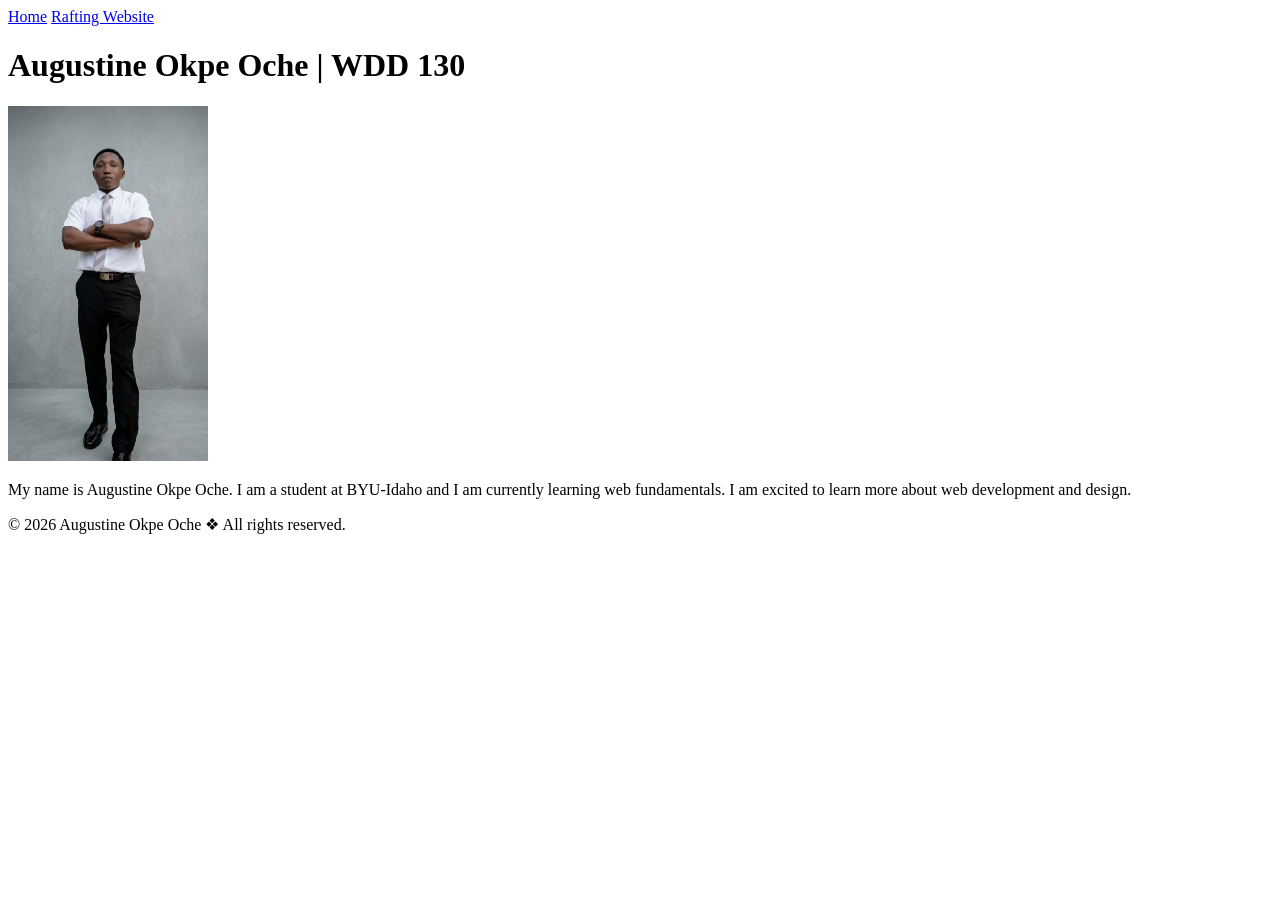
<file: index.html>
<!DOCTYPE html>
<html lang="en">

<head>
    <meta charset="UTF-8">
    <meta name="viewport" content="width=device-width, initial-scale=1">
    <title>Augustine Okpe Oche | WDD 130</title>
</head>

<body>
    <header>
        <nav>
            <a href="#">Home</a>
            <a href="wwr/">Rafting Website</a>
        </nav>
    </header>
    <main>
        <h1>Augustine Okpe Oche | WDD 130</h1>
        <img src="images/profile.jpeg" alt="Augustine profile picture" width="200">
        <p>My name is Augustine Okpe Oche. I am a student at BYU-Idaho and I am currently learning web fundamentals. I am excited to learn more about web development and design.</p>
    </main>
    <footer>
        <p>&copy; 2026 Augustine Okpe Oche &#10070; All rights reserved.</p>
    </footer>
</body>

</html>
</file>
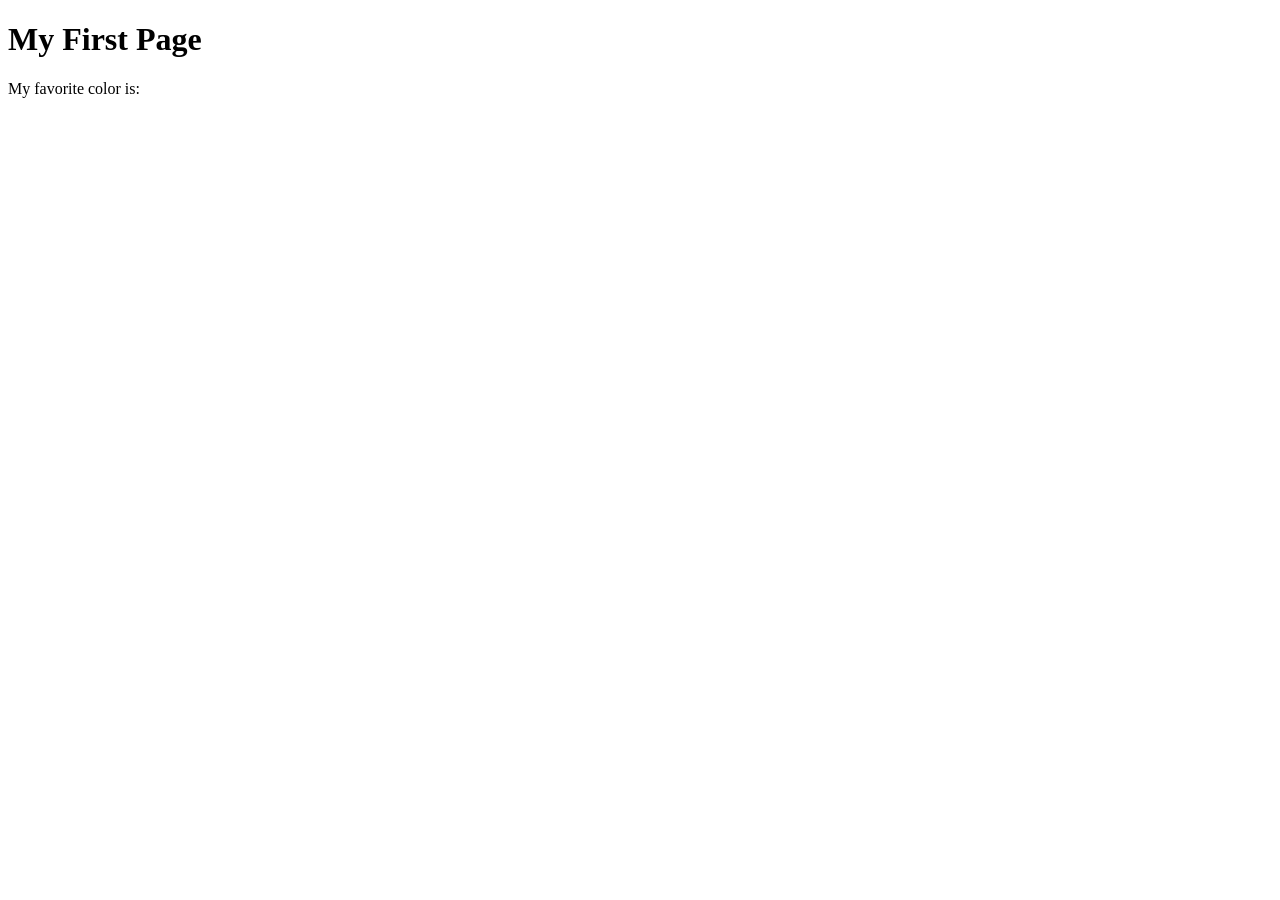
<file: week01/first-page.html>
<!DOCTYPE html>
<html lang="en">

<head>
    <meta charset="UTF-8">
    <meta name="viewport" content="width=device-width, initial-scale=1.0">
    <title>My First Page</title>
</head>

<body>
    <h1>My First Page</h1>
    <p>My favorite color is: </p>
</body>

</html>
</file>
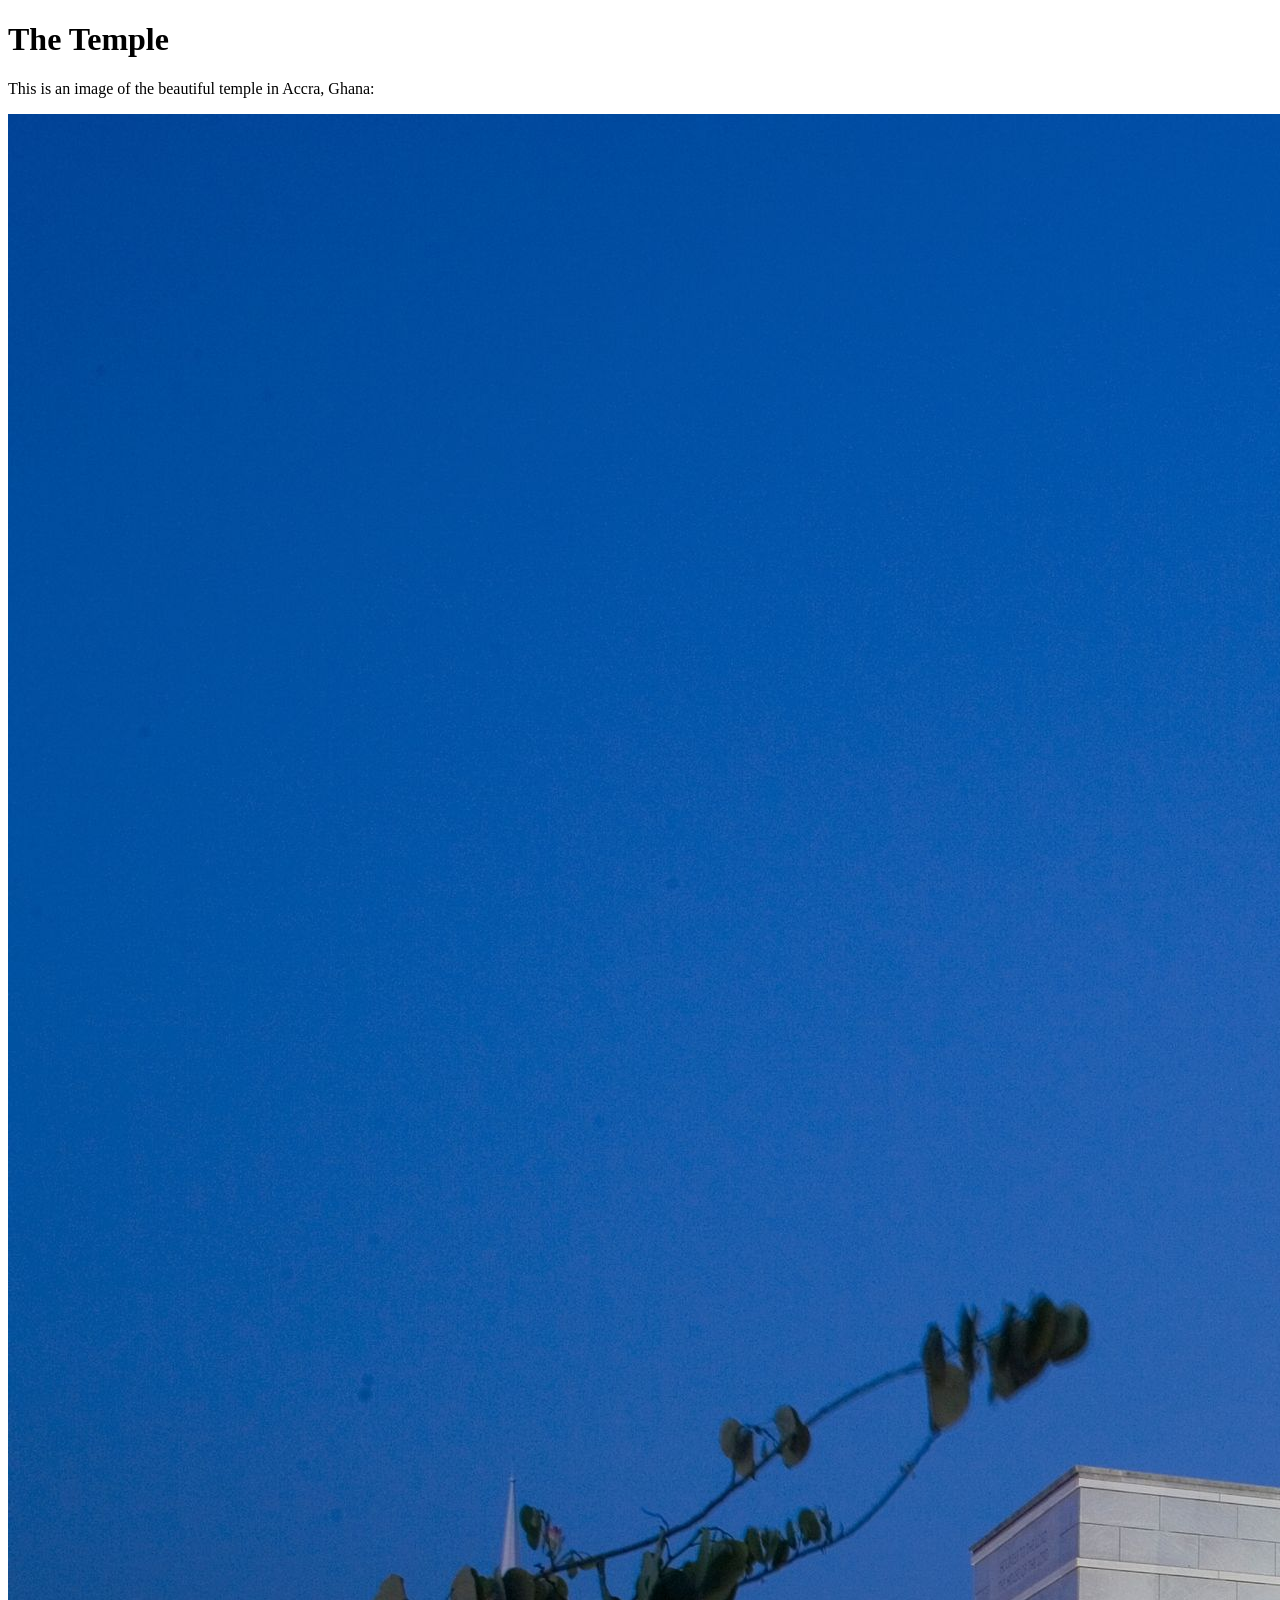
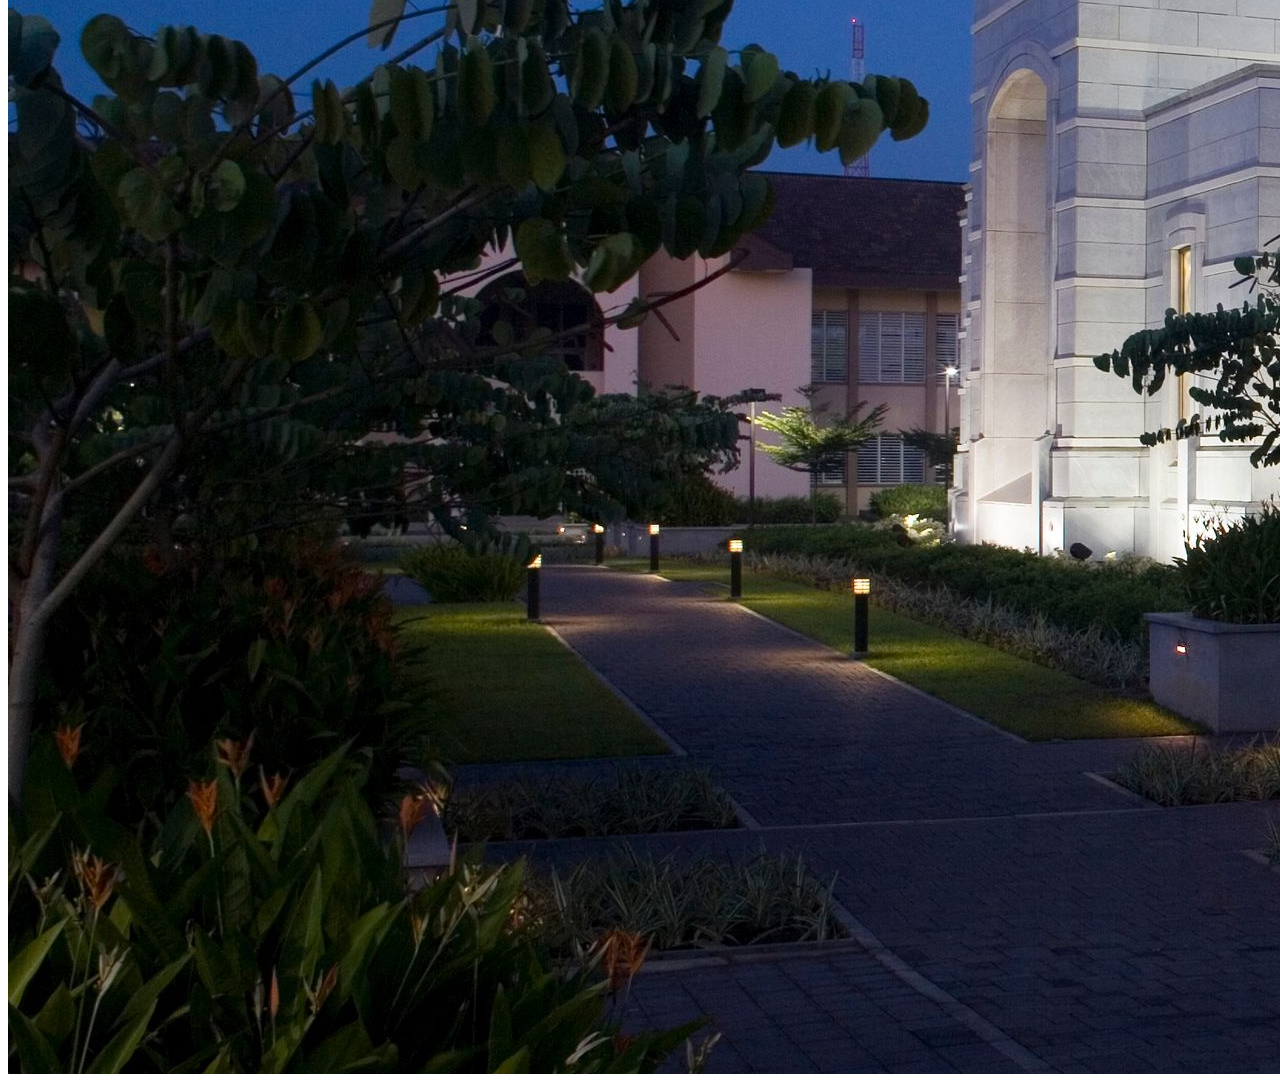
<file: week01/images.html>
<!DOCTYPE html>
<html lang="en">

<head>
    <meta charset="UTF-8">
    <meta name="viewport" content="width=device-width, initial-scale=1.0">
    <title>Temple Image</title>
</head>

<body>
    <h1>The Temple</h1>
    <p>This is an image of the beautiful temple in Accra, Ghana:</p>
    <img src="images/temple-large.jpeg" alt="The Accra Ghana Temple">

</body>

</html>
</file>
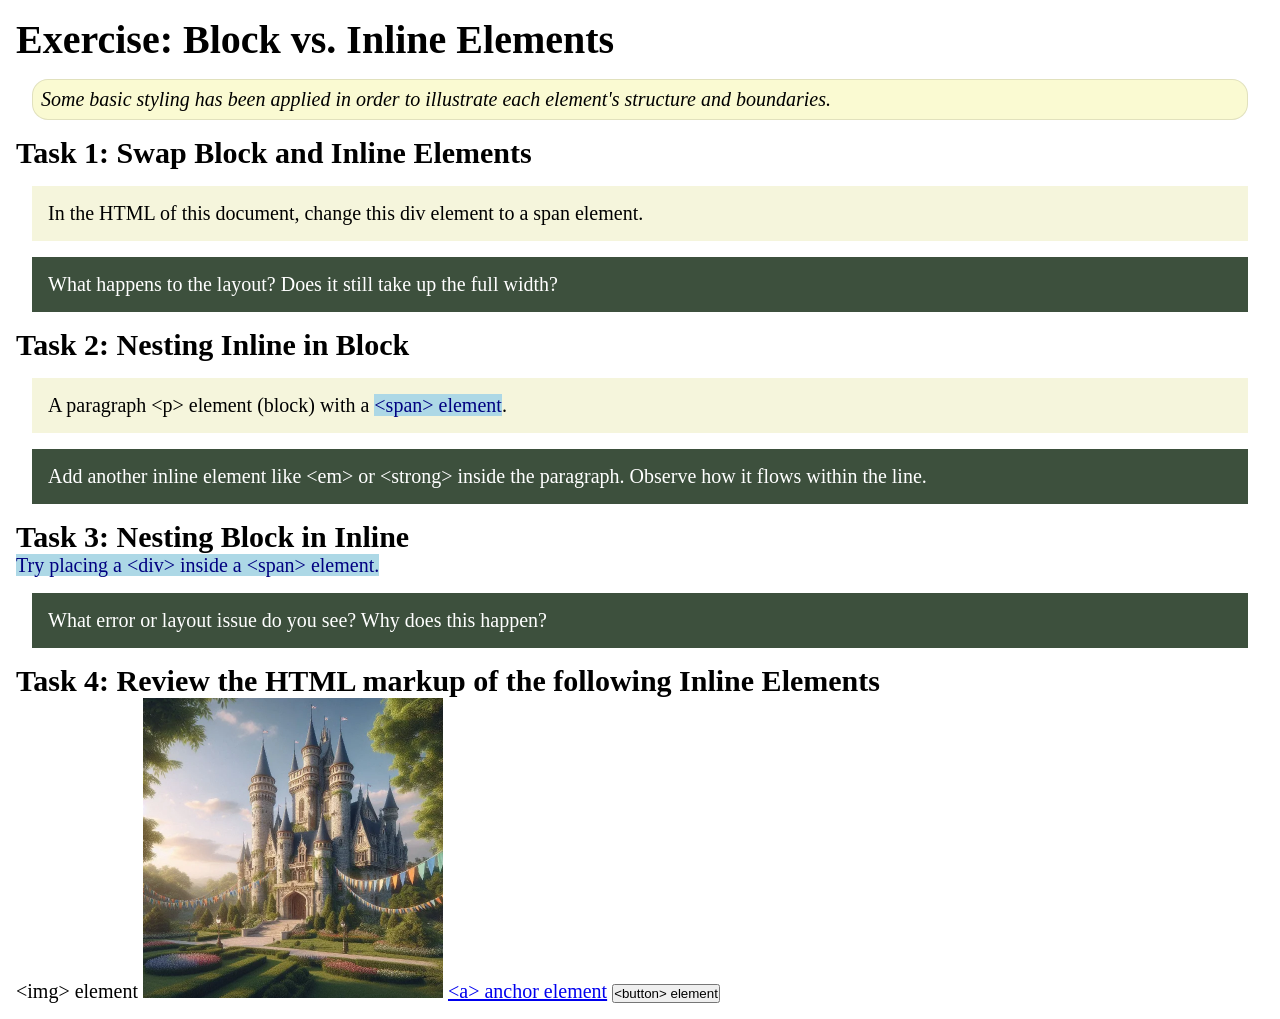
<file: week02/block-vs-inline.html>
<!DOCTYPE html>
<html lang="en">

<head>
    <meta charset="UTF-8">
    <meta name="viewport" content="width=device-width, initial-scale=1.0">
    <title>Exercise: Block vs. Inline Elements</title>
    <link rel="stylesheet" href="styles/block-vs-inline.css">
</head>

<body>
    <main>
        <h1>Exercise: Block vs. Inline Elements</h1>
        <p class="note">Some basic styling has been applied in order to illustrate each element's structure and boundaries.</p>

        <h2>Task 1: Swap Block and Inline Elements</h2>
        <div>In the HTML of this document, change this div element to a span element.</div>

        <p class="question">What happens to the layout? Does it still take up the full width?</p>

        <h2>Task 2: Nesting Inline in Block</h2>
        <p>A paragraph &lt;p&gt; element (block) with a <span>&lt;span&gt; element</span>.</p>
        <p class="question">Add another inline element like &lt;em&gt; or &lt;strong&gt; inside the paragraph. Observe how it flows within the line.</p>

        <h2>Task 3: Nesting Block in Inline</h2>
        <span>Try placing a &lt;div&gt; inside a &lt;span&gt; element.</span>
        <p class="question">What error or layout issue do you see? Why does this happen?</p>

        <h2>Task 4: Review the HTML markup of the following Inline Elements</h2>
        &lt;img&gt; element
        <img src="images/castle.webp" alt="placeholder image (images are inline)" width="300" height="300">
        <a href="https://churchofjesuschrist.org">&lt;a&gt; anchor element</a>
        <button type="button">&lt;button&gt; element</button>
    </main>
</body>

</html>
</file>
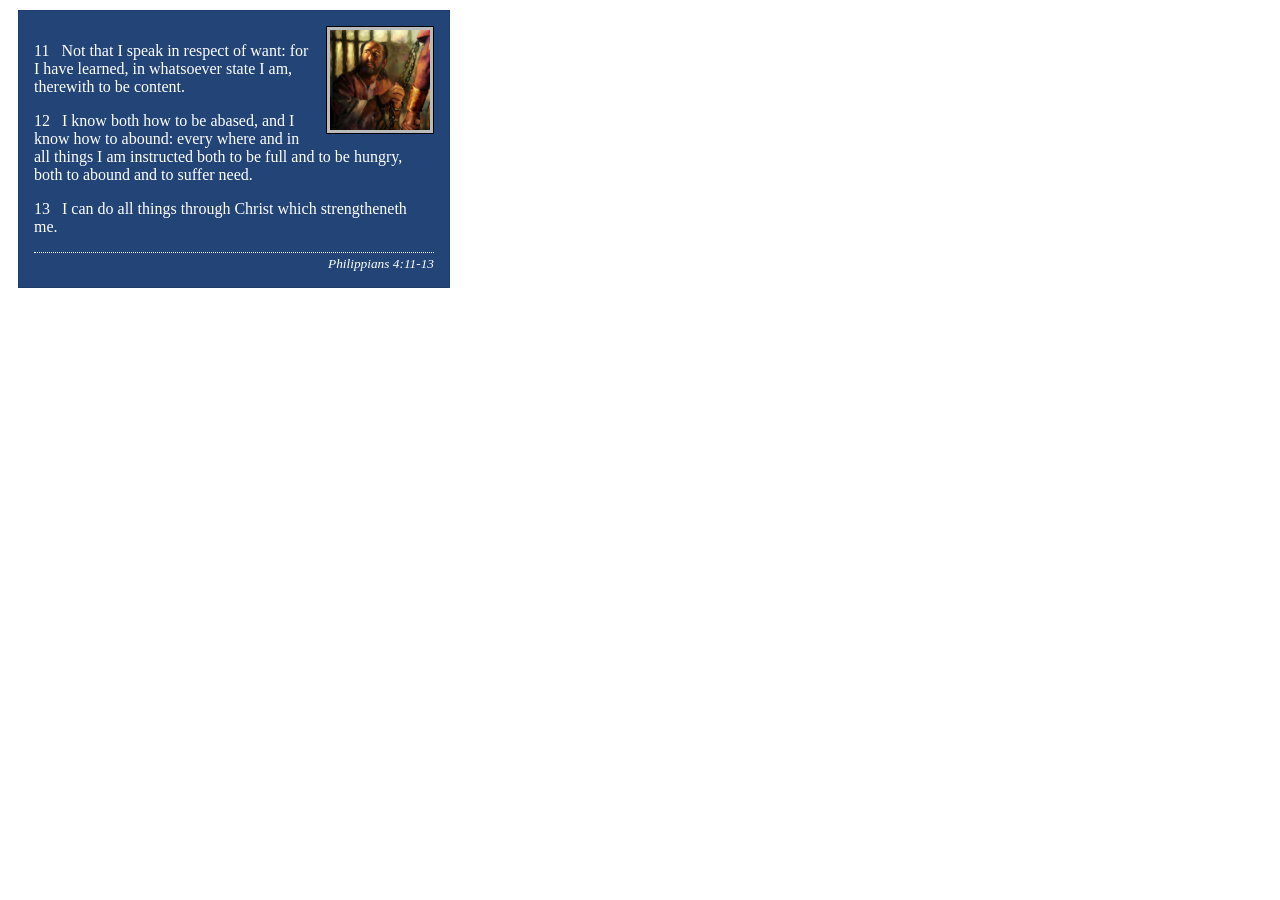
<file: week02/box-model-solution.html>
<!DOCTYPE html>
<html lang="en">

<head>
    <meta charset="UTF-8">
    <meta name="viewport" content="width=device-width, initial-scale=1.0">
    <title>Box Model Activity</title>
    <link rel="stylesheet" href="styles/box-model-solution.css">
</head>

<body>
    <main>
        <div class="callout">
            <img src="images/apostle-paul-imprisoned.webp" alt="Paul the Apostle - Imprisoned in Rome" width="200" height="200">
            <blockquote>
                <p>11 &nbsp; Not that I speak in respect of want: for I have learned, in whatsoever state I am, therewith to be content.</p>
                <p>12 &nbsp; I know both how to be abased, and I know how to abound: every where and in all things I am instructed both to be full and to be hungry, both to abound and to suffer need.</p>
                <p>13 &nbsp; I can do all things through Christ which strengtheneth me.</p>
            </blockquote>
            <cite>Philippians 4:11-13</cite>
        </div>
    </main>
</body>

</html>
</file>
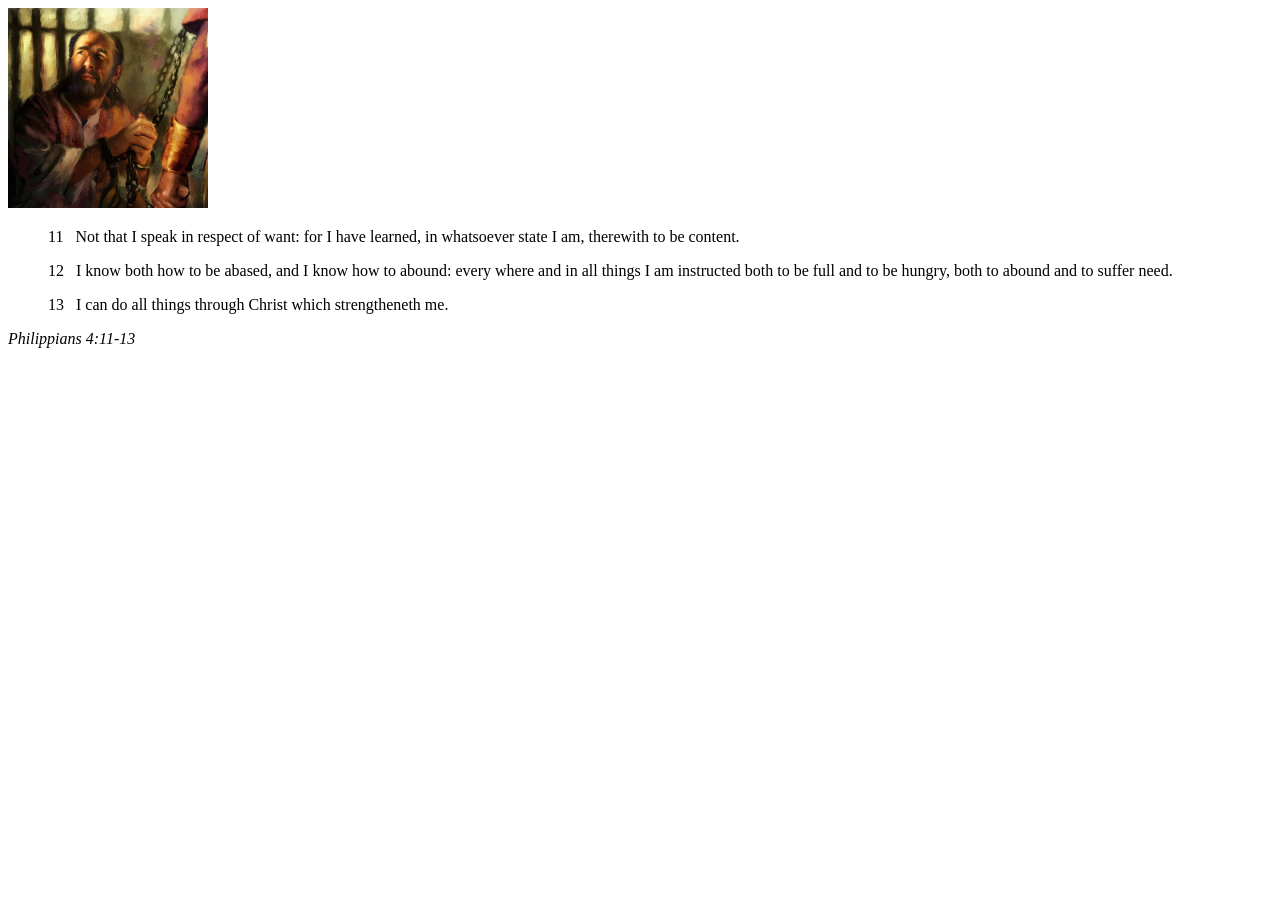
<file: week02/box-model.html>
<!DOCTYPE html>
<html lang="en">

<head>
    <meta charset="UTF-8">
    <meta name="viewport" content="width=device-width, initial-scale=1.0">
    <title>Box Model Activity</title>
</head>

<body>
    <main>
        <div class="callout">
            <img src="images/apostle-paul-imprisoned.webp" alt="Paul the Apostle - Imprisoned in Rome" width="200" height="200">
            <blockquote>
                <p>11 &nbsp; Not that I speak in respect of want: for I have learned, in whatsoever state I am, therewith to be content.</p>
                <p>12 &nbsp; I know both how to be abased, and I know how to abound: every where and in all things I am instructed both to be full and to be hungry, both to abound and to suffer need.</p>
                <p>13 &nbsp; I can do all things through Christ which strengtheneth me.</p>
            </blockquote>
            <cite>Philippians 4:11-13</cite>
        </div>
    </main>
</body>

</html>
</file>
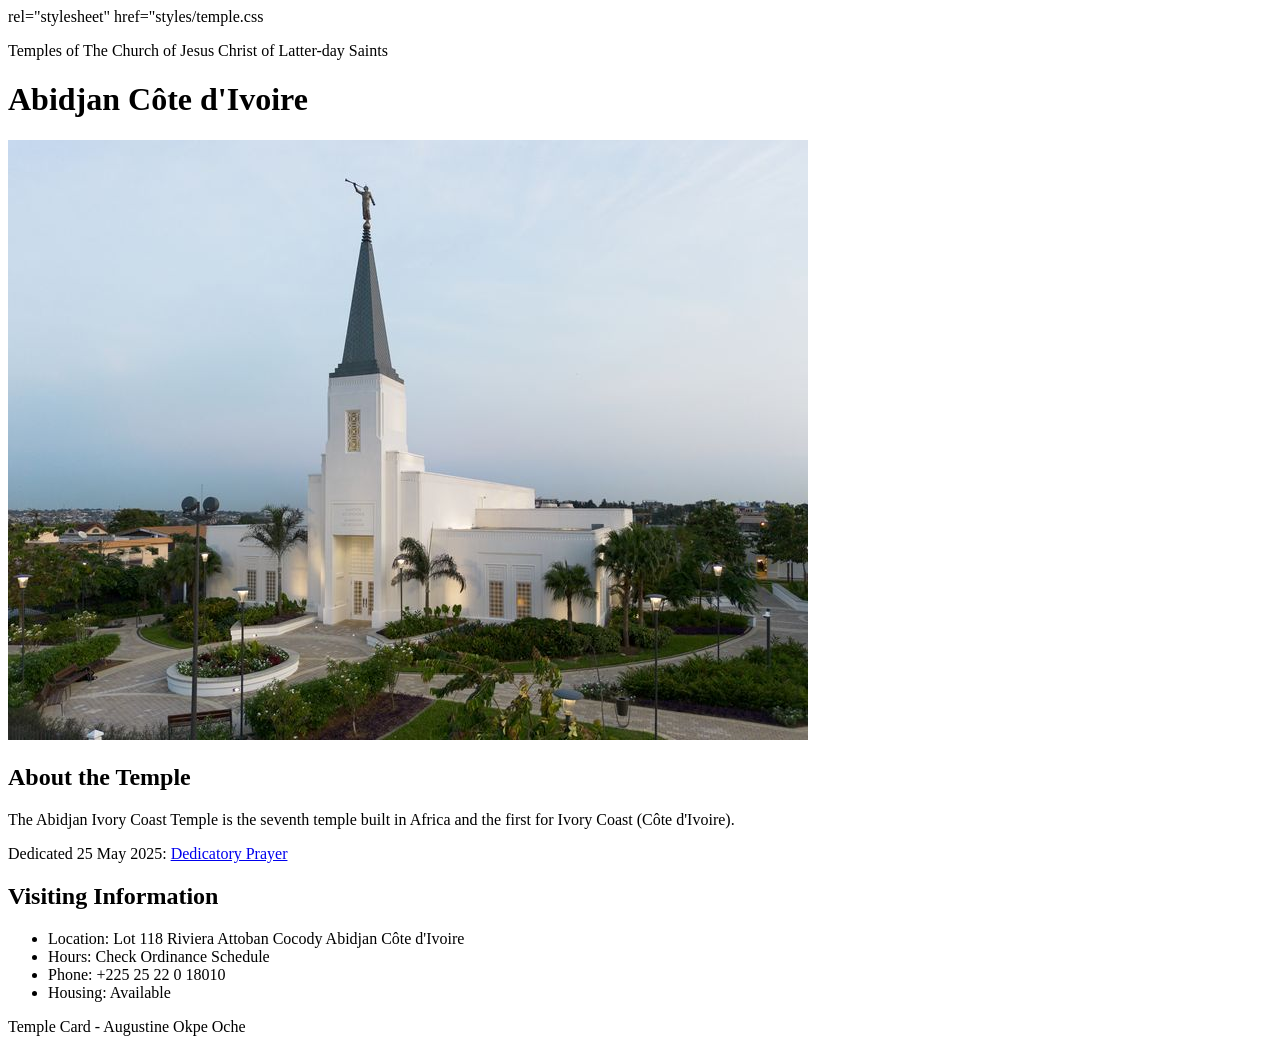
<file: week02/temple.html>
<!DOCTYPE html>
<html lang="en">

<head>
    <meta charset="UTF-8">
    <meta name="viewport" content="width=device-width, initial-scale=1.0">
    <title>Temple Card - Abidjan Côte d'Ivoire</title>
    <link> rel="stylesheet" href="styles/temple.css
</head>

<body>
    <header>
        <p>Temples of The Church of Jesus Christ of Latter-day Saints</p>
    </header>
    <main>
        <h1>Abidjan Côte d'Ivoire</h1>
        <picture>
            <img src="images/abidjan-ivory-coast.jpeg" alt="Abidjan Côte d'Ivoire Temple">
        </picture>
        <section>
            <h2>About the Temple</h2>
            <p>The Abidjan Ivory Coast Temple is the seventh temple built in Africa and the first for Ivory Coast (Côte d'Ivoire).</p>
            <p>Dedicated 25 May 2025: <a href="https://www.churchofjesuschrist.org/temples/dedicatory-prayer/abidjan-ivory-coast-temple/2025-05-25?lang=eng" target="_blank" rel="noopener noreferrer">Dedicatory Prayer</a></p>
        </section>
        <section>
            <h2>Visiting Information</h2>
            <ul>
                <li>Location: Lot 118 Riviera Attoban Cocody Abidjan Côte d'Ivoire</li>
                <li>Hours: Check Ordinance Schedule</li>
                <li>Phone: +225 25 22 0 18010</li>
                <li>Housing: Available</li>
            </ul>
        </section>
    </main>
    <footer>
        <p>Temple Card - Augustine Okpe Oche</p>
    </footer>
</body>

</html>
</file>
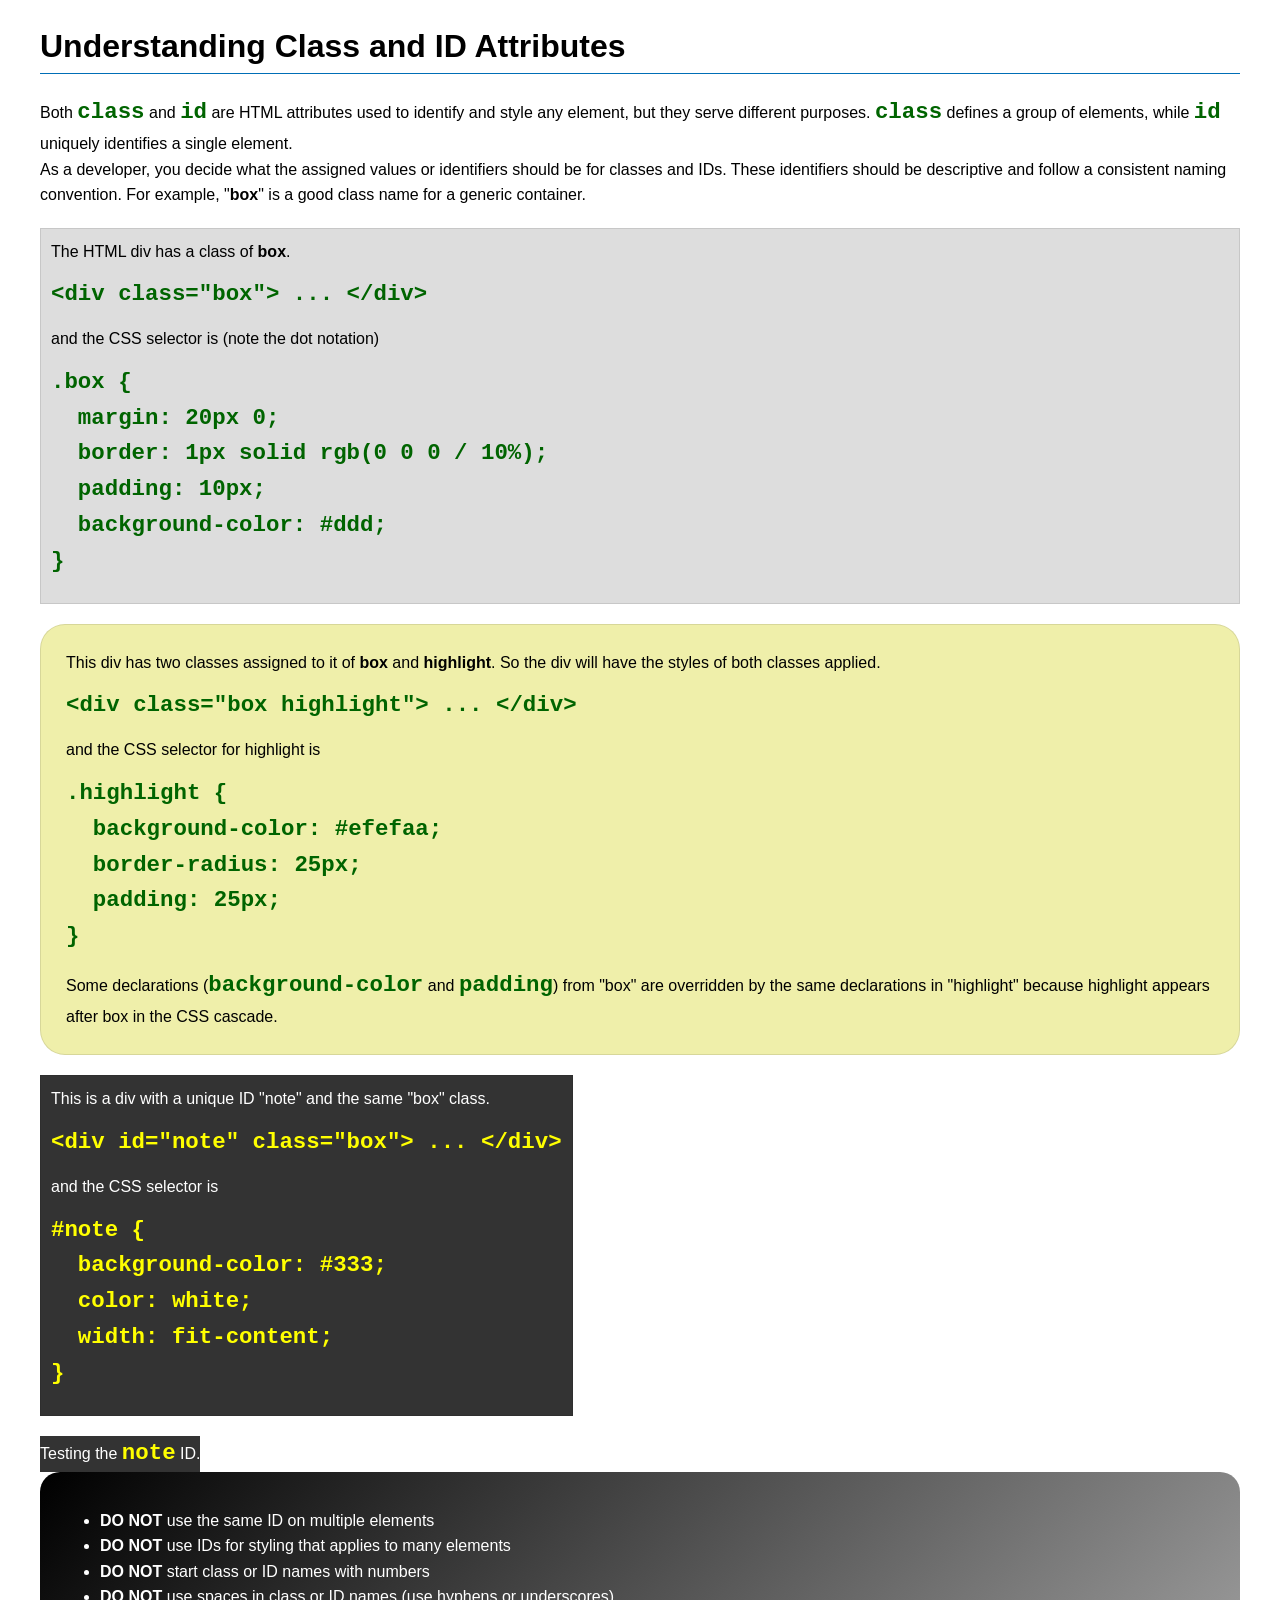
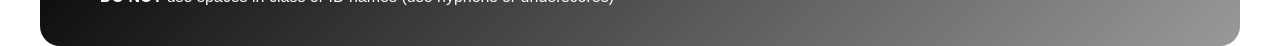
<file: week03/class-and-id.html>
<!DOCTYPE html>
<html lang="en">

<head>
    <meta charset="UTF-8">
    <meta name="viewport" content="width=device-width, initial-scale=1.0">
    <title>Class vs ID Attributes</title>
    <link rel="stylesheet" href="styles/class-and-id.css">
</head>

<body>
    <h1>Understanding Class and ID Attributes</h1>
    <p>Both <code>class</code> and <code>id</code> are HTML attributes used to identify and style any element, but they serve different purposes. <code>class</code> defines a group of elements, while <code>id</code> uniquely identifies a single element.</p>
    <p>As a developer, you decide what the assigned values or identifiers should be for classes and IDs. These identifiers should be descriptive and follow a consistent naming convention. For example, "<strong>box</strong>" is a good class name for a generic container.</p>
    <div class="box">
        <p>The HTML div has a class of <strong>box</strong>.</p>
        <pre><code class="html">&lt;div class="box"&gt; ... &lt;/div&gt;</code></pre>
        and the CSS selector is (note the dot notation)
        <pre><code class="css">.box {
  margin: 20px 0;
  border: 1px solid rgb(0 0 0 / 10%);
  padding: 10px;
  background-color: #ddd; 
}</code></pre>
    </div>

    <div class="box highlight">
        <p>This div has two classes assigned to it of <strong>box</strong> and <strong>highlight</strong>. So the div will have the styles of both classes applied.</p>
        <pre><code class="html">&lt;div class="box highlight"&gt; ... &lt;/div&gt;</code></pre>
        and the CSS selector for highlight is
        <pre><code class="css">.highlight {
  background-color: #efefaa;
  border-radius: 25px;
  padding: 25px;
}</code></pre>
        <p>Some declarations (<code>background-color</code> and <code>padding</code>) from "box" are overridden by the same declarations in "highlight" because highlight appears after box in the CSS cascade.</p>
    </div>

    <div id="note" class="box">
        <p>This is a div with a unique ID "note" and the same "box" class.</p>
        <pre><code class="html">&lt;div id="note" class="box"&gt; ... &lt;/div&gt;</code></pre>
        and the CSS selector is
        <pre><code class="css">#note {
  background-color: #333;
  color: white;
  width: fit-content;
}</code></pre>
    </div>

    <div id="note">
        <p>Testing the <code>note</code> ID.</p>
    </div>

    <section id="best-practice">
        <ul>
            <li><strong>DO NOT</strong> use the same ID on multiple elements</li>
            <li><strong>DO NOT</strong> use IDs for styling that applies to many elements</li>
            <li><strong>DO NOT</strong> start class or ID names with numbers</li>
            <li><strong>DO NOT</strong> use spaces in class or ID names (use hyphens or underscores)</li>
        </ul>
    </section>

</body>

</html>
</file>
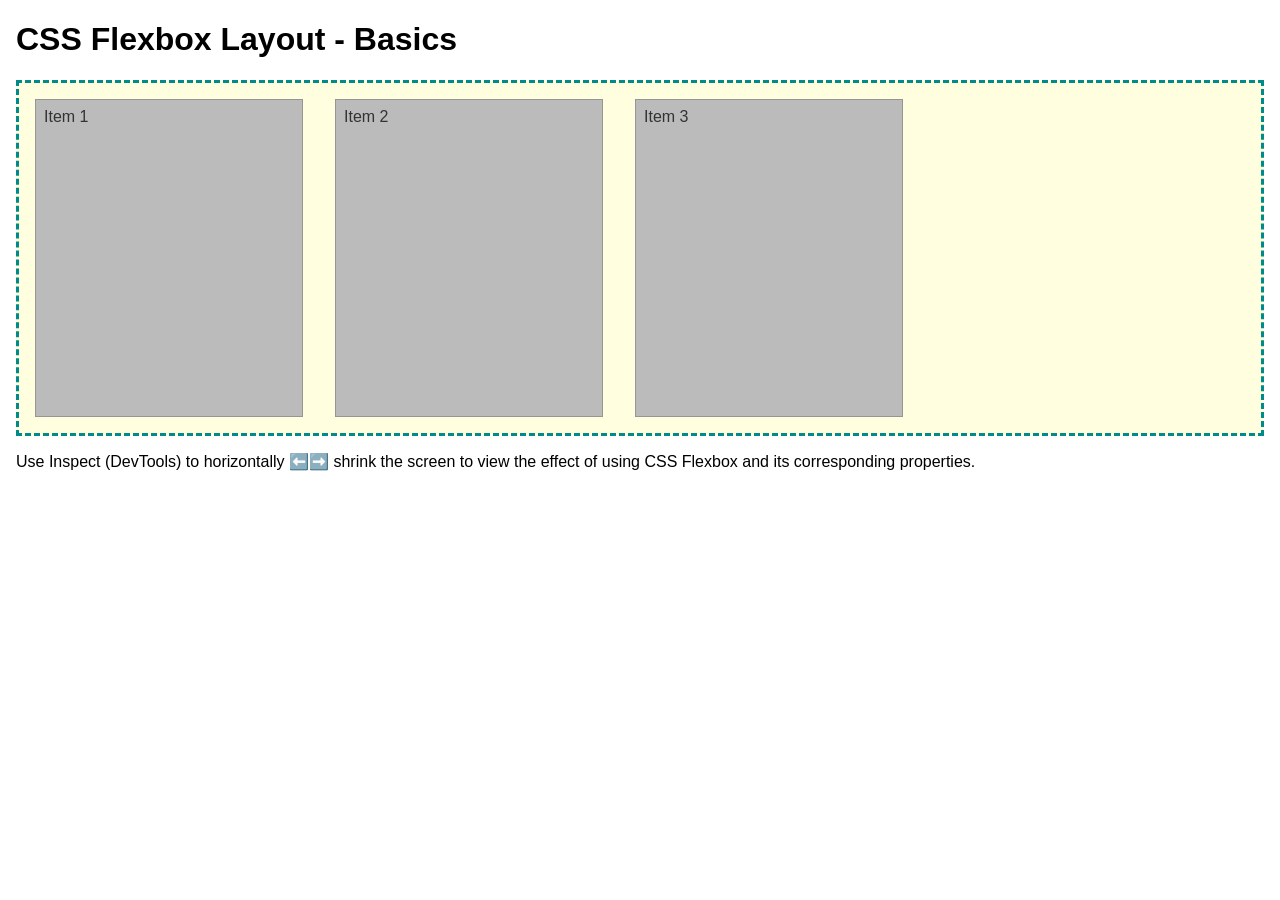
<file: week04/flexbox-layout.html>
<!DOCTYPE html>
<html lang="en">

<head>
    <meta charset="UTF-8">
    <meta name="viewport" content="width=device-width, initial-scale=1.0">
    <title>CSS Flexbox Layout - Basics</title>
    <link rel="stylesheet" href="styles/flexbox.css">
</head>

<body>
    <main>
        <h1>CSS Flexbox Layout - Basics</h1>
        <div class="flex-container">
            <div class="flex-item item1">Item 1</div>
            <div class="flex-item item2">Item 2</div>
            <div class="flex-item item3">Item 3</div>
        </div>
        <p>Use Inspect (DevTools) to horizontally ⬅️➡️ shrink the screen to view the effect of using CSS Flexbox and its corresponding properties.</p>
    </main>
</body>

</html>
</file>
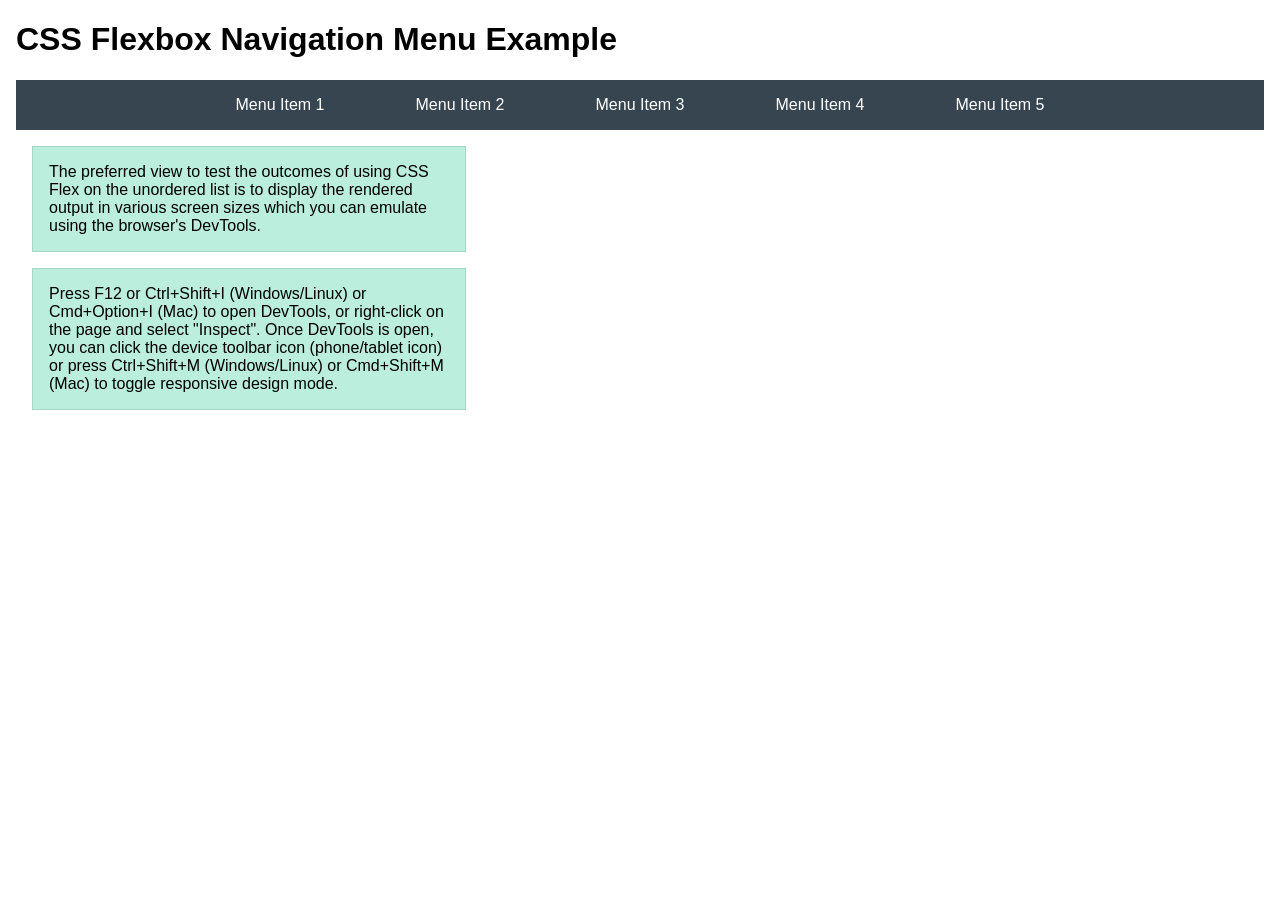
<file: week04/flexbox-menu.html>
<!DOCTYPE html>
<html lang="en">

<head>
    <meta charset="UTF-8">
    <meta name="viewport" content="width=device-width, initial-scale=1.0">
    <title>CSS Flexbox - Navigation Menu</title>
    <link rel="stylesheet" href="styles/flexbox-menu.css">
</head>

<body>
    <main>
        <h1>CSS Flexbox Navigation Menu Example</h1>
        <nav>
            <ul>
                <li><a href="#">Menu Item 1</a></li>
                <li><a href="#">Menu Item 2</a></li>
                <li><a href="#">Menu Item 3</a></li>
                <li><a href="#">Menu Item 4</a></li>
                <li><a href="#">Menu Item 5</a></li>
            </ul>
        </nav>
        <p>The preferred view to test the outcomes of using CSS Flex on the unordered list is to display the rendered output in various screen sizes which you can emulate using the browser's DevTools.</p>

        <p>Press F12 or Ctrl+Shift+I (Windows/Linux) or Cmd+Option+I (Mac) to open DevTools, or right-click on the page and select "Inspect". Once DevTools is open, you can click the device toolbar icon (phone/tablet icon) or press Ctrl+Shift+M (Windows/Linux) or Cmd+Shift+M (Mac) to toggle responsive design mode.</p>
    </main>
</body>

</html>
</file>
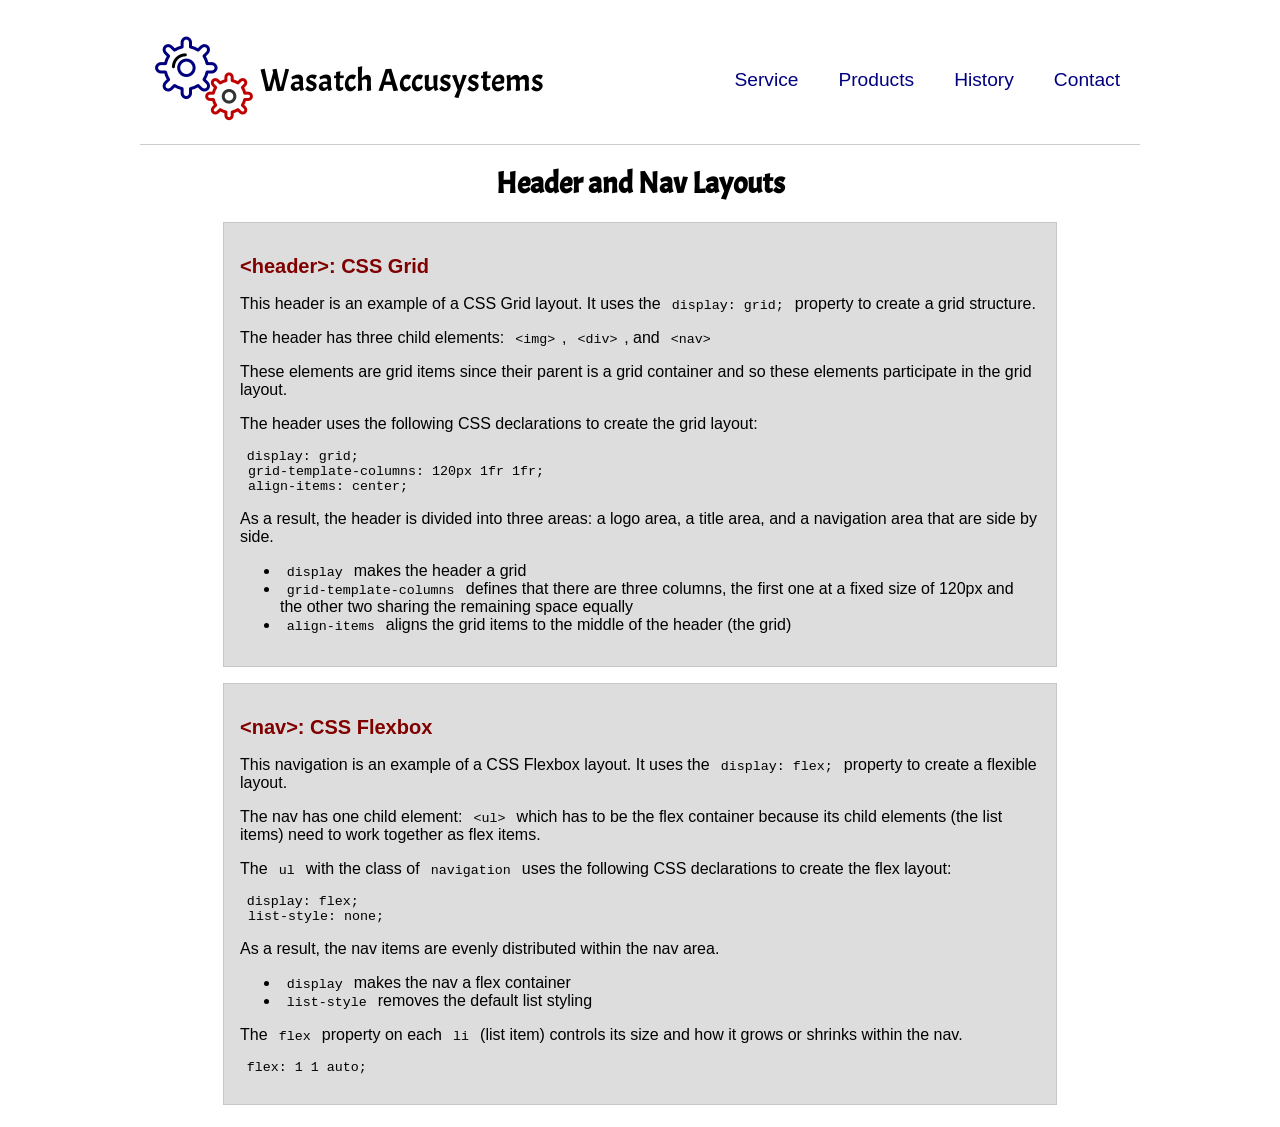
<file: week04/header-layout.html>
<!DOCTYPE html>
<html lang="en">

<head>
    <meta charset="UTF-8">
    <meta name="viewport" content="width=device-width, initial-scale=1.0">
    <title>Header and Nav Layout</title>
    <link rel="stylesheet" href="styles/layout.css">
    <link rel="preconnect" href="https://fonts.googleapis.com">
    <link rel="preconnect" href="https://fonts.gstatic.com" crossorigin>
    <link href="https://fonts.googleapis.com/css2?family=Acme&display=swap" rel="stylesheet">
</head>

<body>
    <header>
        <img src="images/colored-gears.png" alt="Sample Logo">
        <div id="logo">Wasatch Accusystems</div>
        <nav>
            <ul class="navigation">
                <li><a href="#">Service</a></li>
                <li><a href="#">Products</a></li>
                <li><a href="#">History</a></li>
                <li><a href="#">Contact</a></li>
            </ul>
        </nav>
    </header>
    <main>
        <h1>Header and Nav Layouts</h1>
        <section>
            <h2>&lt;header&gt;: CSS Grid</h2>
            <p>This header is an example of a CSS Grid layout. It uses the <code>display: grid;</code> property to create a grid structure.</p>
            <p>The header has three child elements: <code>&lt;img&gt;</code>, <code>&lt;div&gt;</code>, and <code>&lt;nav&gt;</code></p>
            <p>These elements are grid items since their parent is a grid container and so these elements participate in the grid layout.</p>
            <p>The header uses the following CSS declarations to create the grid layout:</p>
            <pre><code>display: grid;
 grid-template-columns: 120px 1fr 1fr;
 align-items: center;</code></pre>

            <p>As a result, the header is divided into three areas: a logo area, a title area, and a navigation area that are side by side.</p>

            <ul>
                <li><code>display</code> makes the header a grid</li>
                <li><code>grid-template-columns</code> defines that there are three columns, the first one at a fixed size of 120px and the other two sharing the remaining space equally</li>
                <li><code>align-items</code> aligns the grid items to the middle of the header (the grid)</li>
            </ul>
        </section>

        <section>
            <h2>&lt;nav&gt;: CSS Flexbox</h2>
            <p>This navigation is an example of a CSS Flexbox layout. It uses the <code>display: flex;</code> property to create a flexible layout.</p>
            <p>The nav has one child element: <code>&lt;ul&gt;</code> which has to be the flex container because its child elements (the list items) need to work together as flex items.</p>
            <p>The <code>ul</code> with the class of <code>navigation</code> uses the following CSS declarations to create the flex layout:</p>
            <pre><code>display: flex;
 list-style: none;</code></pre>

            <p>As a result, the nav items are evenly distributed within the nav area.</p>
            <ul>
                <li><code>display</code> makes the nav a flex container</li>
                <li><code>list-style</code> removes the default list styling</li>
            </ul>

            <p>The <code>flex</code> property on each <code>li</code> (list item) controls its size and how it grows or shrinks within the nav.</p>
            <pre><code>flex: 1 1 auto;</code></pre>
        </section>
    </main>

</body>

</html>
</file>
<file: week02/styles/block-vs-inline.css>
* {
    margin: 0;
    padding: 0;
}

body {
    font-size: 20px;
    margin: 1rem;
}

p,
div {
    background-color: beige;
    margin: 1rem;
    padding: 1rem;
}

span {
    color: navy;
    background-color: lightblue;
}

code {
    margin: 0;
    padding: 0;
    color: green;
    font-size: 1.2rem;
}

.note {
    font-style: italic;
    background-color: lightgoldenrodyellow;
    border-radius: 1rem;
    border: 1px solid rgb(0 0 0 / 10%);
    margin: 1rem;
    padding: .5rem;
}

.question {
    background-color: #3d503d;
    color: #fff;
}
</file>
<file: week02/styles/box-model-solution.css>
.callout {
    max-width: 400px;
    margin: 10px;
    border: 1px solid rgb(0 0 0 / 10%);
    padding: 15px;
    background-color: #247;
    color: #fff;
}

.callout img {
    float: right;
    margin: 0 0 10px 15px;
    border: 1px solid #000;
    padding: 3px;
    background-color: #bbb;
    width: 100px;
    height: auto;
}

blockquote {
    margin: 0;
}

cite {
    display: block;
    border-top: 1px dotted #fff;
    padding-top: 3px;
    text-align: right;
    font-size: smaller;
}
</file>
<file: week03/styles/class-and-id.css>
body {
    font-family: Arial, sans-serif;
    line-height: 1.6;
    margin: 0;
    padding: 0 40px;
}

h1 {
    border-bottom: 1px solid rgb(0 110 182);
    padding-bottom: 0;
}

p {
    margin: 0;
}

code {
    color: darkgreen;
    font-weight: 700;
    font-size: 1.4rem;
}

/* Class examples - can be reused */
.box {
    margin: 20px 0;
    border: 1px solid rgb(0 0 0 / 10%);
    padding: 10px;
    background-color: #ddd;
    /* this is shorthand for #dddddd */
}

.highlight {
    background-color: #efefaa;
    border-radius: 25px;
    padding: 25px;
}

/* ID examples - should be unique */

#note {
    background-color: #333;
    color: white;
    width: fit-content;
}

#note code {
    color: yellow;
}

#best-practice {
    background: linear-gradient(135deg, #000 0%, #999 100%);
    color: white;
    border-radius: 20px;
    padding: 20px;
}
</file>
<file: week04/styles/flexbox.css>
body {
    font-family: Helvetica, Arial, sans-serif;
    margin: 1rem;
}

.flex-container {
    border: 3px dashed darkcyan;
    background-color: lightyellow;
    display: flex;
    flex-wrap: wrap;
}

.flex-item {
    width: 250px;
    margin: 1rem;
    border: 1px solid rgb(0 0 0 / 20%);
    padding: 0.5rem;
    background-color: #bbb;
    color: #333;
}

.item1 {
    min-height: 100px;
}

.item2 {
    min-height: 200px;
}

.item3 {
    min-height: 300px;
}
</file>
<file: week04/styles/flexbox-menu.css>
body {
    font-family: Helvetica, Arial, sans-serif;
    margin: 1rem;
}

nav {
    background-color: #36454f;
}

nav ul {
    list-style-type: none;
    display: flex;
    flex-wrap: wrap;
    max-width: 900px;
    margin: 0 auto;
    padding: 0;
    justify-content: space-around;
    align-items: center;
}

nav a {
    display: block;
    color: #fff;
    text-align: center;
    padding: 1rem;
    text-decoration: none;
}

p {
    margin: 1rem;
    border: 1px solid rgb(0 0 0 / 10%);
    padding: 1rem;
    background-color: #bed;
    max-width: 400px;
}
</file>
<file: week04/styles/layout.css>
header {
    margin: 1rem auto;
    display: grid;
    grid-template-columns: 120px 1fr 1fr;
    align-items: center;
    border-bottom: 1px solid #ccc;
    max-width: 1000px;
}

.logo img {
    margin: 0 0.25rem 0 1rem;
    width: 64px;
    height: auto;
}

#logo {
    font-size: 2rem;
    font-family: Acme, Arial, sans-serif;
}

.navigation {
    display: flex;
    list-style: none;
}

.navigation li {
    flex: 1 1 auto;
}

.navigation a {
    display: block;
    color: navy;
    padding: 20px;
    text-decoration: none;
    font-size: 1.2rem;
}

.navigation a:hover {
    color: tomato;
    text-decoration: underline;
}

body {
    font-family: Arial, sans-serif;
}

h1 {
    font-size: 1.85rem;
    text-align: center;
    font-family: Acme, Arial, sans-serif;
}

h2 {
    color: maroon;
    font-size: 1.25rem;
}

section {
    margin: 1em auto;
    padding: 1em;
    border: 1px solid rgb(0 0 0 / 10%);
    background-color: #ddd;
    width: min(800px, 100%);
}

code {
    font-family: 'Courier New', Courier, monospace;
    font-size: smaller;
    padding: 0.5em;
}
</file>
